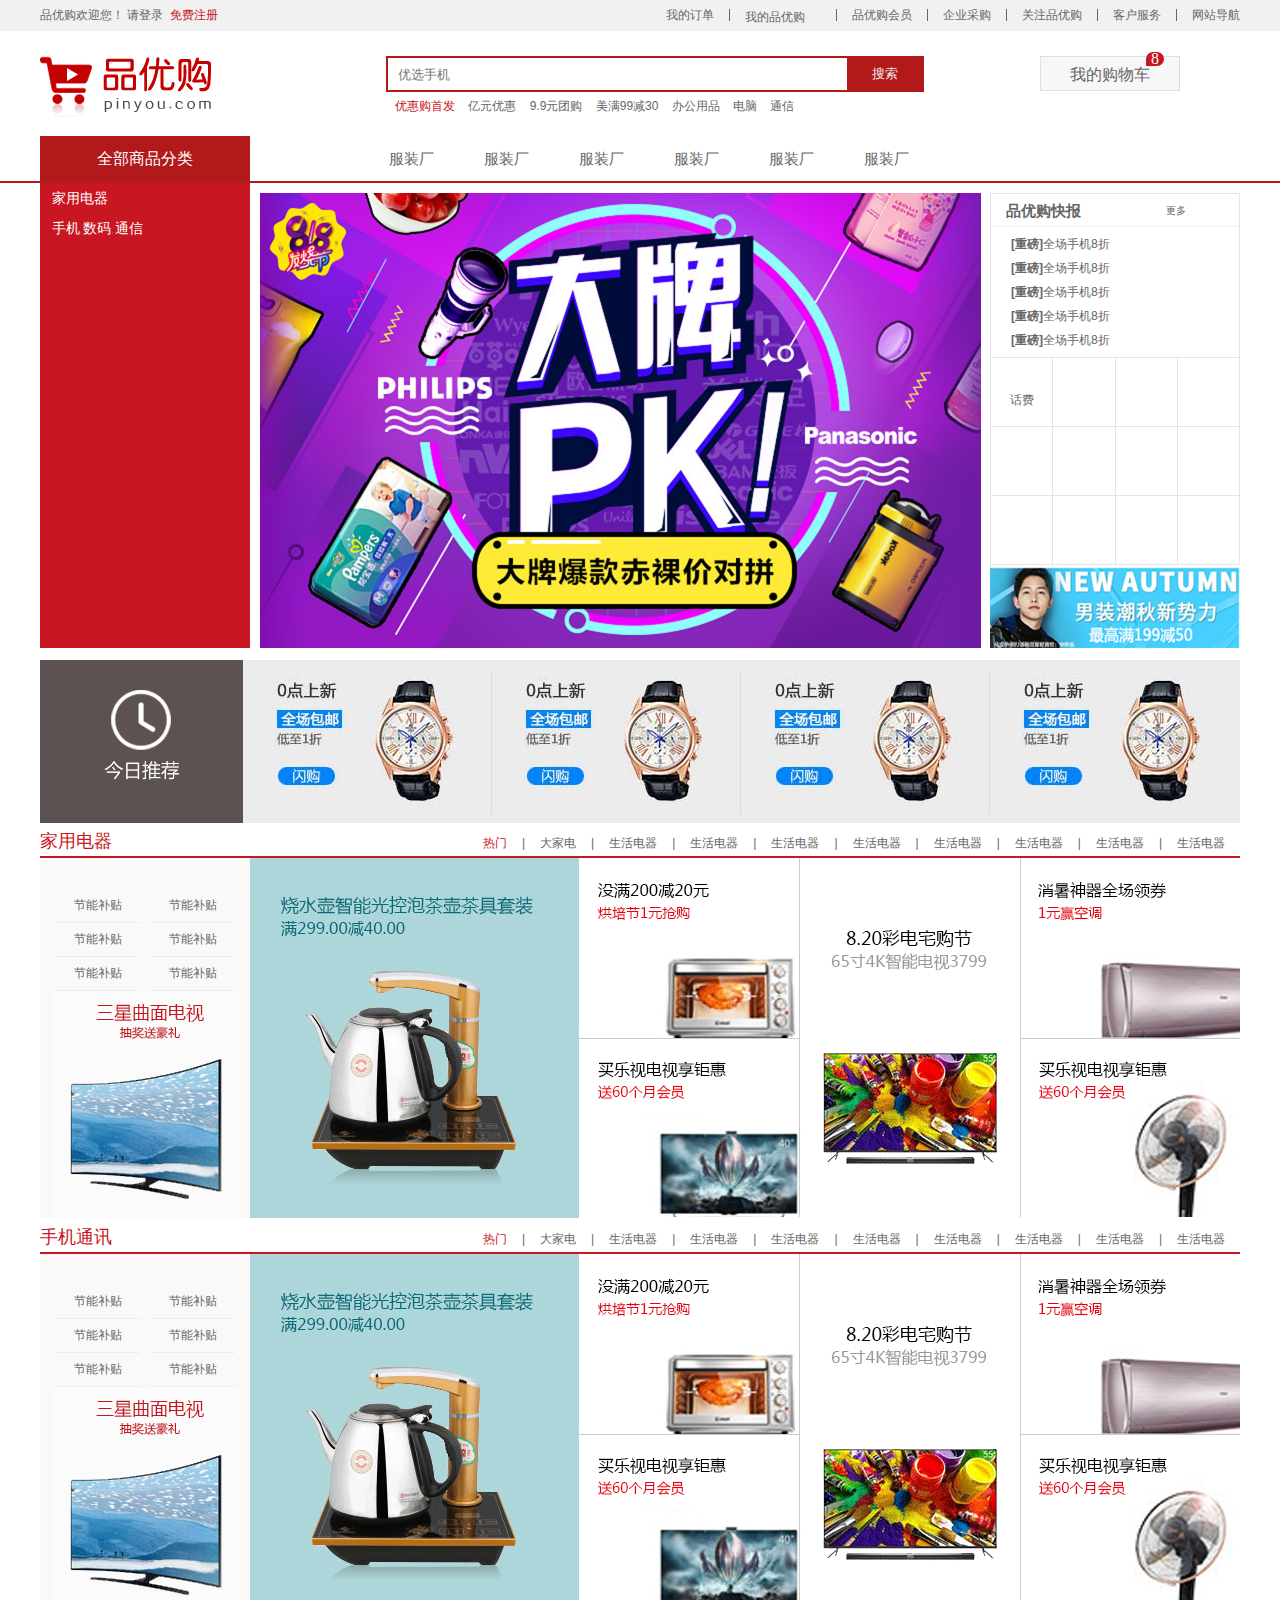
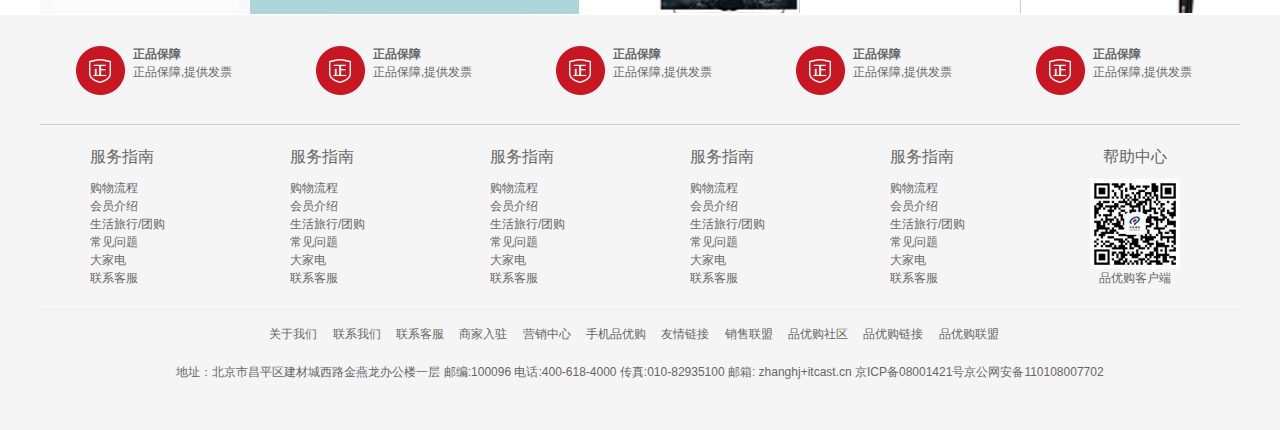
<file: index.html>
<!DOCTYPE html>
<html lang="en">

<head>
    <meta charset="UTF-8">
    <meta http-equiv="X-UA-Compatible" content="IE=edge">
    <meta name="viewport" content="width=device-width, initial-scale=1.0">
    <title>品优购</title>
    <meta name="description" content="" />
    <link rel="shortcut icon" href="favicon.ico" />
    <link rel="stylesheet" href="css/base.css">
    <link rel="stylesheet" href="css/common.css">
    <link rel="stylesheet" href="css/index.css">
</head>

<body>
    <!-- 快捷导航模块 -->
    <section class="shortcut">
        <div class="w">
            <div class="fl">
                <ul>
                    <li>品优购欢迎您！&nbsp;</li>
                    <li>
                        <a href="#">请登录&nbsp;</a>
                        <a href="register.html" class="style_red">免费注册</a>
                    </li>
                </ul>
            </div>
            <div class="fr">
                <ul>
                    <li>我的订单</li>
                    <li></li>
                    <li>
                        <a href="#">我的品优购</a>
                        <a href="#" class="iconfont icon-xiangxiajiantou"></a>

                    <li></li>
                    <li>品优购会员</li>
                    <li></li>
                    <li>企业采购</li>
                    <li></li>
                    <li>关注品优购</li>
                    <li></li>
                    <li>客户服务</li>
                    <li></li>
                    <li>网站导航</li>
                </ul>
            </div>
        </div>
    </section>
    <!-- 快捷导航模块 -->
    <!-- head头部模块制作 -->

    <header class="header w">
        <div class="logo">
            <h1>
                <a href="index.html" title="品优购商城">品优购商城</a>
            </h1>
        </div>
        <div class="search">
            <input type="search" placeholder="优选手机">
            <button>搜索</button>
        </div>
        <div class="hotwords">

            <a href="" class="style_red ">优惠购首发</a>
            <a href="">亿元优惠</a>
            <a href="">9.9元团购</a>
            <a href="">美满99减30</a>
            <a href="">办公用品</a>
            <a href="">电脑</a>
            <a href="">通信</a>
        </div>
        <div class="shopcar iconfont icon-gouwucheman icon-xiangxiajiantou"> 我的购物车
            <i class="count">8</i>
        </div>
    </header>
    <!-- head头部模块制作 -->
    <!-- nav模块制作 -->
    <nav class="nav">
        <div class="w">
            <div class="dropdown">
                <div class="dt">全部商品分类</div>
                <div class="dd">
                    <ul>
                        <li>
                            <a href="#">家用电器</a> <a href="#" class="iconfont icon-youjiantou"></a>
                        </li>
                        <li><a href="list.html">手机</a>,<a href="#">数码</a>,<a href="#">通信</a> <a href="#"
                                class="iconfont icon-youjiantou"></a>
                        </li>
                    </ul>
                </div>
            </div>
            <div class="navitems">
                <ul>
                    <li><a href="#" class="first">服装厂</a></li>
                    <li><a href="#">服装厂</a></li>
                    <li><a href="#">服装厂</a></li>
                    <li><a href="#">服装厂</a></li>
                    <li><a href="#">服装厂</a></li>
                    <li><a href="#">服装厂</a></li>
                </ul>
            </div>
        </div>
    </nav>
    <!-- nav模块制作 -->
    <!-- 首页专属模块 -->
    <div class="w">
        <div class="main">
            <div class="focus">
                <ul>
                    <li>
                        <img src="upload/focus1.png" alt="">
                    </li>
                </ul>
            </div>
            <div class="newsflash">
                <div class="news">
                    <div class="news-hd">
                        <h5>品优购快报</h5>
                        <a href="#" class="more iconfont icon-youjiantou1">更多</a>
                    </div>
                    <div class="news-bd">
                        <ul>
                            <li><a href=""><strong>[重磅]</strong>全场手机8折</a></li>
                            <li><a href=""><strong>[重磅]</strong>全场手机8折</a></li>
                            <li><a href=""><strong>[重磅]</strong>全场手机8折</a></li>
                            <li><a href=""><strong>[重磅]</strong>全场手机8折</a></li>
                            <li><a href=""><strong>[重磅]</strong>全场手机8折</a></li>
                        </ul>

                    </div>
                </div>
                <div class="lifeservice">
                    <ul>
                        <li>
                            <i></i>
                            <p>话费</p>
                        </li>
                        <li></li>
                        <li></li>
                        <li></li>
                        <li></li>
                        <li></li>
                        <li></li>
                        <li></li>
                        <li></li>
                        <li></li>
                        <li></li>
                        <li></li>
                    </ul>
                </div>
                <div class="bargain">
                    <img src="images/bar.png" alt="">
                </div>
            </div>
        </div>
    </div>
    <!-- 推荐模块 -->
    <div class="w recom">
        <div class="recom_hd">
            <img src="images/recom.png" alt="">
        </div>
        <div class="recom_bd">
            <ul>
                <li>
                    <img src="images/shoubiao.jpg" alt="">
                </li>
                <li>
                    <img src="images/shoubiao.jpg" alt="">
                </li>
                <li>
                    <img src="images/shoubiao.jpg" alt="">
                </li>
                <li>
                    <img src="images/shoubiao.jpg" alt="">
                </li>

            </ul>
        </div>
    </div>
    <!-- 推荐模块 -->

    <!-- 楼层区模块 -->

    <div class="floor">
        <!-- 1楼家用电器楼层 -->
        <div class="w jiadian">
            <div class="box_hd">
                <h3>家用电器</h3>
                <div class="tab_list">
                    <ul>
                        <li><a href="#" class="style_red">热门</a>|</li>
                        <li><a href="#">大家电</a>|</li>
                        <li><a href="#">生活电器</a>|</li>
                        <li><a href="#">生活电器</a>|</li>
                        <li><a href="#">生活电器</a>|</li>
                        <li><a href="#">生活电器</a>|</li>
                        <li><a href="#">生活电器</a>|</li>
                        <li><a href="#">生活电器</a>|</li>
                        <li><a href="#">生活电器</a>|</li>
                        <li><a href="#">生活电器</a></li>
                    </ul>
                </div>
            </div>
            <div class="box_bd">
                <div class="tab_content">
                    <div class="tab_list_item">
                        <div class="col_210">
                            <ul>
                                <li><a href="#">节能补贴</a></li>
                                <li><a href="#">节能补贴</a></li>
                                <li><a href="#">节能补贴</a></li>
                                <li><a href="#">节能补贴</a></li>
                                <li><a href="#">节能补贴</a></li>
                                <li><a href="#">节能补贴</a></li>
                            </ul>
                            <a href="#">
                                <img src="images/floor-1-1.png" alt="">
                            </a>
                        </div>
                        <div class="col_329">
                            <a href="#">
                                <img src="images/floor-1-b01.png" alt="">
                            </a>
                        </div>
                        <div class="col_221">
                            <a href="#" class="bb"><img src="images/floor-1-2.png" alt=""></a>
                            <a href="#"><img src="images/floor-1-3.png" alt=""></a>
                        </div>
                        <div class="col_221">
                            <a href="#"><img src="images/floor-1-4.png" alt=""></a>
                        </div>
                        <div class="col_219">
                            <a href="#" class="bb"><img src="images/floor-1-5.png" alt=""></a>
                            <a href="#"><img src="images/floor-1-6.png" alt=""></a>
                        </div>
                    </div>
                </div>
            </div>




        </div>
        <!-- 1楼家用电器楼层 -->
    </div>
    <div class="floor">
        <!-- 2楼手机通讯楼层 -->
        <div class="w jiadian">
            <div class="box_hd">
                <h3>手机通讯</h3>
                <div class="tab_list">
                    <ul>
                        <li><a href="#" class="style_red">热门</a>|</li>
                        <li><a href="#">大家电</a>|</li>
                        <li><a href="#">生活电器</a>|</li>
                        <li><a href="#">生活电器</a>|</li>
                        <li><a href="#">生活电器</a>|</li>
                        <li><a href="#">生活电器</a>|</li>
                        <li><a href="#">生活电器</a>|</li>
                        <li><a href="#">生活电器</a>|</li>
                        <li><a href="#">生活电器</a>|</li>
                        <li><a href="#">生活电器</a></li>
                    </ul>
                </div>
            </div>
            <div class="box_bd">
                <div class="tab_content">
                    <div class="tab_list_item">
                        <div class="col_210">
                            <ul>
                                <li><a href="#">节能补贴</a></li>
                                <li><a href="#">节能补贴</a></li>
                                <li><a href="#">节能补贴</a></li>
                                <li><a href="#">节能补贴</a></li>
                                <li><a href="#">节能补贴</a></li>
                                <li><a href="#">节能补贴</a></li>
                            </ul>
                            <a href="#">
                                <img src="images/floor-1-1.png" alt="">
                            </a>
                        </div>
                        <div class="col_329">
                            <a href="#">
                                <img src="images/floor-1-b01.png" alt="">
                            </a>
                        </div>
                        <div class="col_221">
                            <a href="#" class="bb"><img src="images/floor-1-2.png" alt=""></a>
                            <a href="#"><img src="images/floor-1-3.png" alt=""></a>
                        </div>
                        <div class="col_221">
                            <a href="#"><img src="images/floor-1-4.png" alt=""></a>
                        </div>
                        <div class="col_219">
                            <a href="#" class="bb"><img src="images/floor-1-5.png" alt=""></a>
                            <a href="#"><img src="images/floor-1-6.png" alt=""></a>
                        </div>
                    </div>
                </div>
            </div>




        </div>
        <!-- 1楼家用电器楼层 -->
    </div>

    <!-- 楼层区模块 -->
    <!-- 首页专属模块 -->
    <!-- 底部模块制作 -->
    <footer class="footer">
        <div class="w">
            <div class="mod_service">
                <ul>
                    <li>
                        <h5></h5>
                        <div class="service_txt">
                            <h4>正品保障</h4>
                            <p>正品保障,提供发票</p>
                        </div>
                    </li>
                    <li>
                        <h5></h5>
                        <div class="service_txt">
                            <h4>正品保障</h4>
                            <p>正品保障,提供发票</p>
                        </div>
                    </li>
                    <li>
                        <h5></h5>
                        <div class="service_txt">
                            <h4>正品保障</h4>
                            <p>正品保障,提供发票</p>
                        </div>
                    </li>
                    <li>
                        <h5></h5>
                        <div class="service_txt">
                            <h4>正品保障</h4>
                            <p>正品保障,提供发票</p>
                        </div>
                    </li>
                    <li>
                        <h5></h5>
                        <div class="service_txt">
                            <h4>正品保障</h4>
                            <p>正品保障,提供发票</p>
                        </div>
                    </li>

                </ul>

            </div>
            <div class="mod_help">
                <dl>
                    <dt>服务指南</dt>
                    <dd><a href="#">购物流程</a></dd>
                    <dd><a href="#"> 会员介绍</a></dd>
                    <dd><a href="#"> 生活旅行/团购</a></dd>
                    <dd><a href="#"> 常见问题</a></dd>
                    <dd><a href="#"> 大家电</a></dd>
                    <dd><a href="#"> 联系客服</a></dd>
                </dl>
                <dl>
                    <dt>服务指南</dt>
                    <dd><a href="#">购物流程</a></dd>
                    <dd><a href="#"> 会员介绍</a></dd>
                    <dd><a href="#"> 生活旅行/团购</a></dd>
                    <dd><a href="#"> 常见问题</a></dd>
                    <dd><a href="#"> 大家电</a></dd>
                    <dd><a href="#"> 联系客服</a></dd>
                </dl>
                <dl>
                    <dt>服务指南</dt>
                    <dd><a href="#">购物流程</a></dd>
                    <dd><a href="#"> 会员介绍</a></dd>
                    <dd><a href="#"> 生活旅行/团购</a></dd>
                    <dd><a href="#"> 常见问题</a></dd>
                    <dd><a href="#"> 大家电</a></dd>
                    <dd><a href="#"> 联系客服</a></dd>
                </dl>
                <dl>
                    <dt>服务指南</dt>
                    <dd><a href="#">购物流程</a></dd>
                    <dd><a href="#"> 会员介绍</a></dd>
                    <dd><a href="#"> 生活旅行/团购</a></dd>
                    <dd><a href="#"> 常见问题</a></dd>
                    <dd><a href="#"> 大家电</a></dd>
                    <dd><a href="#"> 联系客服</a></dd>
                </dl>
                <dl>
                    <dt>服务指南</dt>
                    <dd><a href="#">购物流程</a></dd>
                    <dd><a href="#"> 会员介绍</a></dd>
                    <dd><a href="#"> 生活旅行/团购</a></dd>
                    <dd><a href="#"> 常见问题</a></dd>
                    <dd><a href="#"> 大家电</a></dd>
                    <dd><a href="#"> 联系客服</a></dd>
                </dl>
                <dl>
                    <dt>帮助中心</dt>
                    <dd><img src="images/wx_cz.jpg" alt="">品优购客户端</dd>

                </dl>
            </div>
            <div class="mod_copyright">
                <div class="links">
                    <p>
                        <a href="#">关于我们</a> <span></span>
                        <a href="#">联系我们</a> <span></span>
                        <a href="#">联系客服</a><span></span>
                        <a href="#">商家入驻</a><span></span>
                        <a href="#">营销中心</a><span></span>
                        <a href="#">手机品优购</a><span></span>
                        <a href="#">友情链接</a><span></span>
                        <a href="#">销售联盟</a><span></span>
                        <a href="#">品优购社区</a><span></span>
                        <a href="#">品优购链接</a><span></span>
                        <a href="#">品优购联盟</a><span></span>
                    </p>
                </div>
                <div class="copyright">地址：北京市昌平区建材城西路金燕龙办公楼一层 邮编:100096 电话:400-618-4000 传真:010-82935100 邮箱:
                    zhanghj+itcast.cn
                    京ICP备08001421号京公网安备110108007702</div>


            </div>
        </div>
    </footer>
    <!-- 底部模块制作 -->
</body>

</html>
</file>
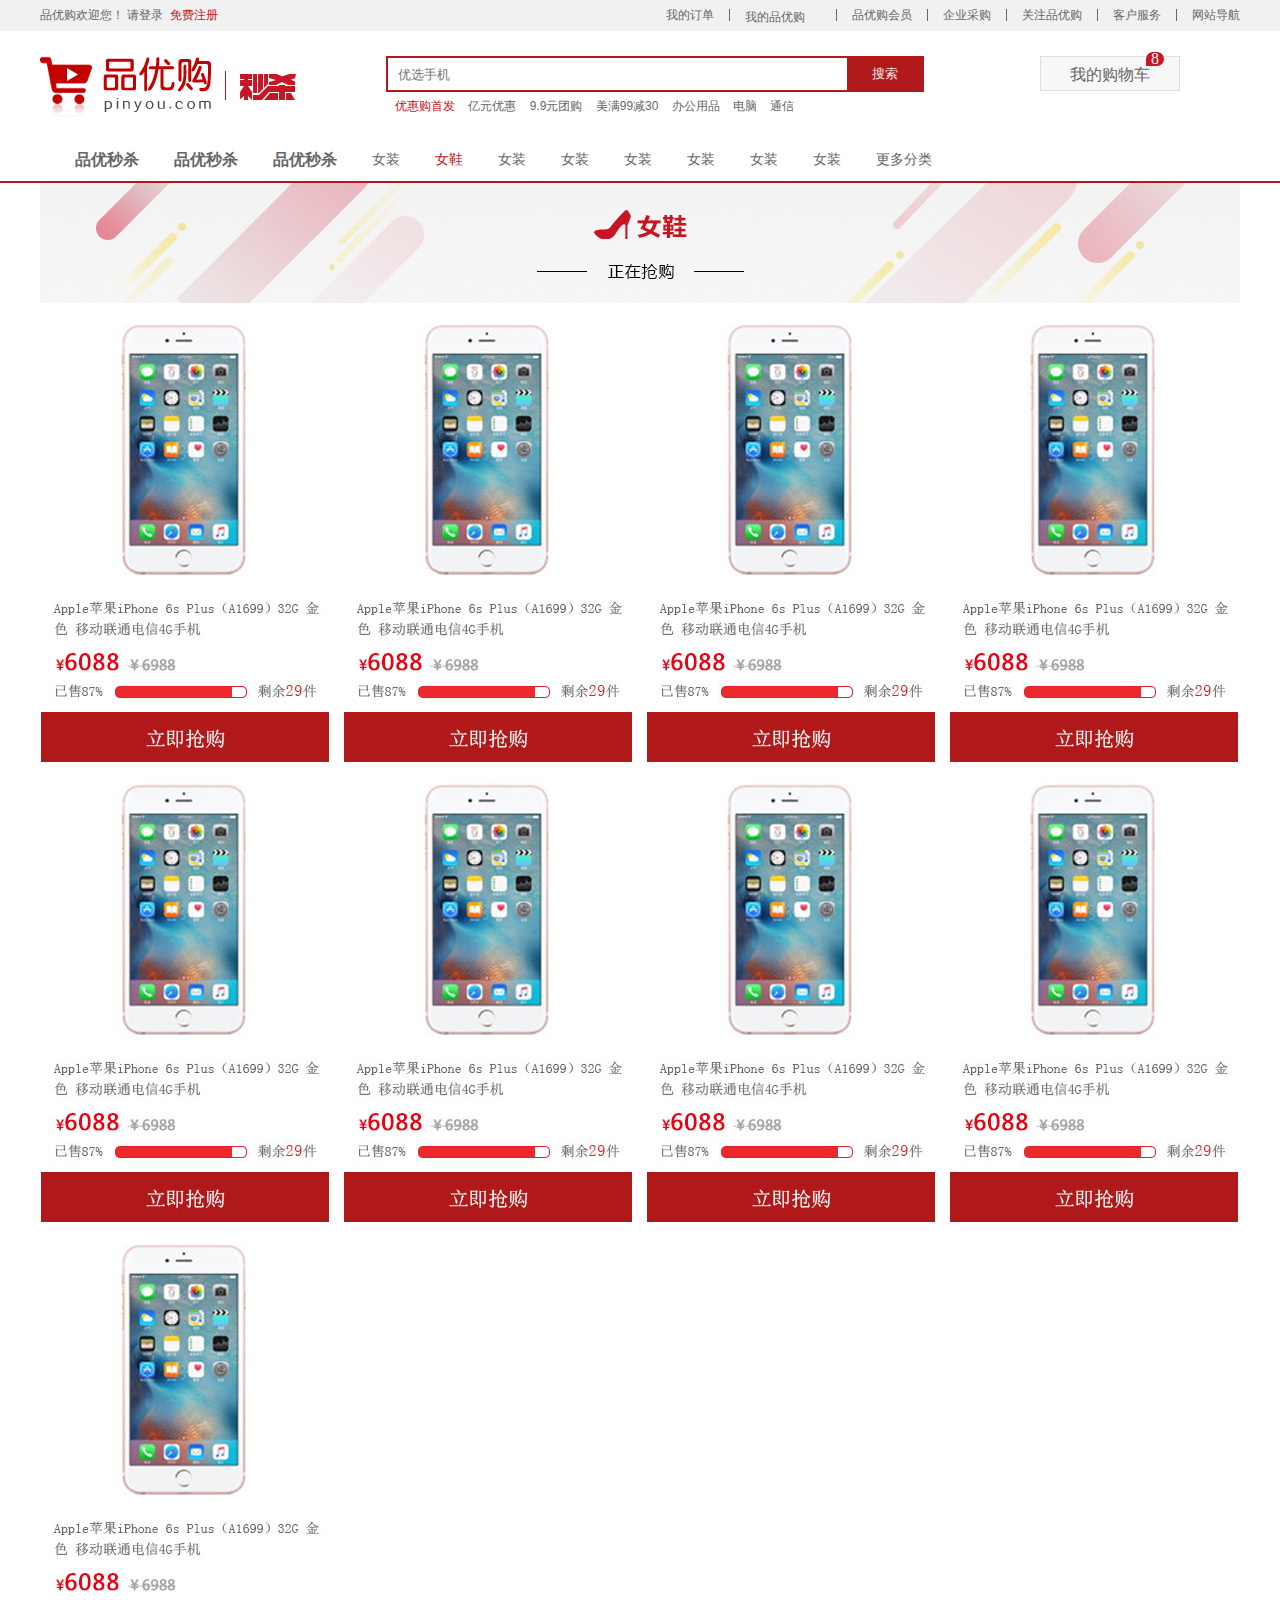
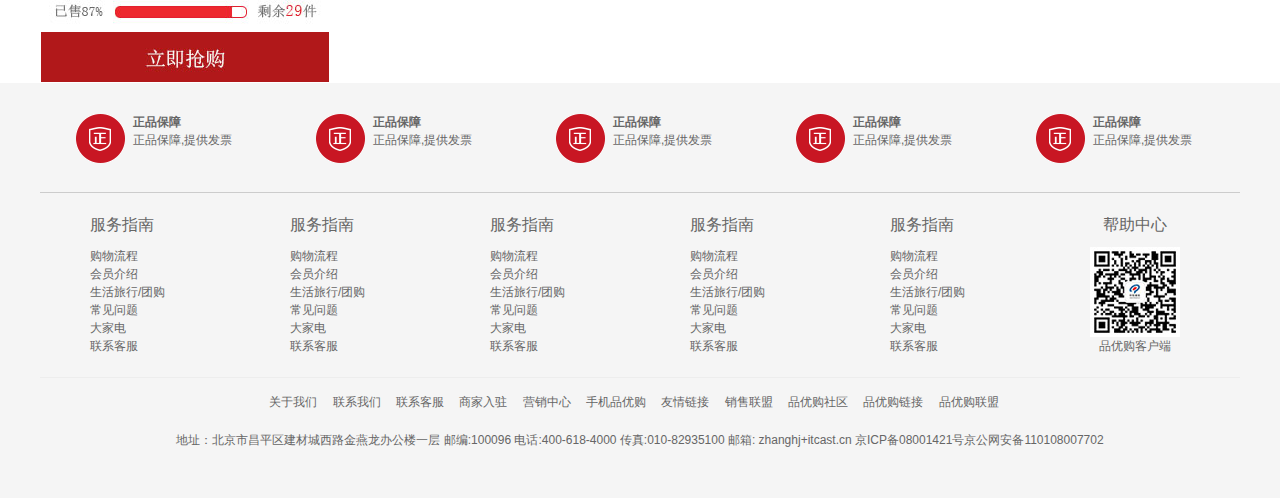
<file: list.html>
<!DOCTYPE html>
<html lang="en">

<head>
    <meta charset="UTF-8">
    <meta http-equiv="X-UA-Compatible" content="IE=edge">
    <meta name="viewport" content="width=device-width, initial-scale=1.0">
    <title>Document</title>
    <link rel="shortcut icon" href="favicon.ico" />
    <link rel="stylesheet" href="css/base.css">
    <link rel="stylesheet" href="css/common.css">
    <link rel="stylesheet" href="css/list.css">
</head>

<body>
    <section class="shortcut">
        <div class="w">
            <div class="fl">
                <ul>
                    <li>品优购欢迎您！&nbsp;</li>
                    <li>
                        <a href="#">请登录&nbsp;</a>
                        <a href="#" class="style_red">免费注册</a>
                    </li>
                </ul>
            </div>
            <div class="fr">
                <ul>
                    <li>我的订单</li>
                    <li></li>
                    <li>
                        <a href="#">我的品优购</a>
                        <a href="#" class="iconfont icon-xiangxiajiantou"></a>

                    <li></li>
                    <li>品优购会员</li>
                    <li></li>
                    <li>企业采购</li>
                    <li></li>
                    <li>关注品优购</li>
                    <li></li>
                    <li>客户服务</li>
                    <li></li>
                    <li>网站导航</li>
                </ul>
            </div>
        </div>
    </section>
    <!-- 快捷导航模块 -->
    <!-- head头部模块制作 -->

    <header class="header w">
        <div class="logo">
            <h1>
                <a href="index.html" title="品优购商城">品优购商城</a>
            </h1>
        </div>
        <div class="sk">
            <img src="images/sk.png" alt="">
        </div>
        <div class="search">
            <input type="search" placeholder="优选手机">
            <button>搜索</button>
        </div>
        <div class="hotwords">

            <a href="" class="style_red ">优惠购首发</a>
            <a href="">亿元优惠</a>
            <a href="">9.9元团购</a>
            <a href="">美满99减30</a>
            <a href="">办公用品</a>
            <a href="">电脑</a>
            <a href="">通信</a>
        </div>
        <div class="shopcar iconfont icon-gouwucheman icon-xiangxiajiantou"> 我的购物车
            <i class="count">8</i>
        </div>
    </header>
    <!-- head头部模块制作 -->
    <!-- nav模块制作 -->
    <nav class="nav">
        <div class="w">
            <div class="list_nav_left">
                <ul>
                    <li><a href="#">品优秒杀</a></li>
                    <li><a href="#">品优秒杀</a></li>
                    <li><a href="#">品优秒杀</a></li>
                </ul>
            </div>
            <div class="list_nav_right">
                <ul>
                    <li><a href="#">女装</a></li>
                    <li><a href="#" class="style_red">女鞋</a></li>
                    <li><a href="#">女装</a></li>
                    <li><a href="#">女装</a></li>
                    <li><a href="#">女装</a></li>
                    <li><a href="#">女装</a></li>
                    <li><a href="#">女装</a></li>
                    <li><a href="#">女装</a></li>
                    <li><a href="#" class="iconfont icon-xiangxiajiantou">更多分类</a></li>
                </ul>
            </div>

        </div>
        </div>
    </nav>
    <!-- nav模块制作 -->
    <div class="w sk_container">
        <div class="sk_hd">
            <img src="images/bg_03.png" alt="">
        </div>
        <div class="sk_bd">
            <ul class="clearfix">
                <li><img src="images/list.jpg" alt=""></li>
                <li><img src="images/list.jpg" alt=""></li>
                <li><img src="images/list.jpg" alt=""></li>
                <li><img src="images/list.jpg" alt=""></li>
                <li><img src="images/list.jpg" alt=""></li>
                <li><img src="images/list.jpg" alt=""></li>
                <li><img src="images/list.jpg" alt=""></li>
                <li><img src="images/list.jpg" alt=""></li>
                <li><img src="images/list.jpg" alt=""></li>

            </ul>
        </div>
    </div>
    <footer class="footer">
        <div class="w">
            <div class="mod_service">
                <ul>
                    <li>
                        <h5></h5>
                        <div class="service_txt">
                            <h4>正品保障</h4>
                            <p>正品保障,提供发票</p>
                        </div>
                    </li>
                    <li>
                        <h5></h5>
                        <div class="service_txt">
                            <h4>正品保障</h4>
                            <p>正品保障,提供发票</p>
                        </div>
                    </li>
                    <li>
                        <h5></h5>
                        <div class="service_txt">
                            <h4>正品保障</h4>
                            <p>正品保障,提供发票</p>
                        </div>
                    </li>
                    <li>
                        <h5></h5>
                        <div class="service_txt">
                            <h4>正品保障</h4>
                            <p>正品保障,提供发票</p>
                        </div>
                    </li>
                    <li>
                        <h5></h5>
                        <div class="service_txt">
                            <h4>正品保障</h4>
                            <p>正品保障,提供发票</p>
                        </div>
                    </li>

                </ul>

            </div>
            <div class="mod_help">
                <dl>
                    <dt>服务指南</dt>
                    <dd><a href="#">购物流程</a></dd>
                    <dd><a href="#"> 会员介绍</a></dd>
                    <dd><a href="#"> 生活旅行/团购</a></dd>
                    <dd><a href="#"> 常见问题</a></dd>
                    <dd><a href="#"> 大家电</a></dd>
                    <dd><a href="#"> 联系客服</a></dd>
                </dl>
                <dl>
                    <dt>服务指南</dt>
                    <dd><a href="#">购物流程</a></dd>
                    <dd><a href="#"> 会员介绍</a></dd>
                    <dd><a href="#"> 生活旅行/团购</a></dd>
                    <dd><a href="#"> 常见问题</a></dd>
                    <dd><a href="#"> 大家电</a></dd>
                    <dd><a href="#"> 联系客服</a></dd>
                </dl>
                <dl>
                    <dt>服务指南</dt>
                    <dd><a href="#">购物流程</a></dd>
                    <dd><a href="#"> 会员介绍</a></dd>
                    <dd><a href="#"> 生活旅行/团购</a></dd>
                    <dd><a href="#"> 常见问题</a></dd>
                    <dd><a href="#"> 大家电</a></dd>
                    <dd><a href="#"> 联系客服</a></dd>
                </dl>
                <dl>
                    <dt>服务指南</dt>
                    <dd><a href="#">购物流程</a></dd>
                    <dd><a href="#"> 会员介绍</a></dd>
                    <dd><a href="#"> 生活旅行/团购</a></dd>
                    <dd><a href="#"> 常见问题</a></dd>
                    <dd><a href="#"> 大家电</a></dd>
                    <dd><a href="#"> 联系客服</a></dd>
                </dl>
                <dl>
                    <dt>服务指南</dt>
                    <dd><a href="#">购物流程</a></dd>
                    <dd><a href="#"> 会员介绍</a></dd>
                    <dd><a href="#"> 生活旅行/团购</a></dd>
                    <dd><a href="#"> 常见问题</a></dd>
                    <dd><a href="#"> 大家电</a></dd>
                    <dd><a href="#"> 联系客服</a></dd>
                </dl>
                <dl>
                    <dt>帮助中心</dt>
                    <dd><img src="images/wx_cz.jpg" alt="">品优购客户端</dd>

                </dl>
            </div>
            <div class="mod_copyright">
                <div class="links">
                    <p>
                        <a href="#">关于我们</a> <span></span>
                        <a href="#">联系我们</a> <span></span>
                        <a href="#">联系客服</a><span></span>
                        <a href="#">商家入驻</a><span></span>
                        <a href="#">营销中心</a><span></span>
                        <a href="#">手机品优购</a><span></span>
                        <a href="#">友情链接</a><span></span>
                        <a href="#">销售联盟</a><span></span>
                        <a href="#">品优购社区</a><span></span>
                        <a href="#">品优购链接</a><span></span>
                        <a href="#">品优购联盟</a><span></span>
                    </p>
                </div>
                <div class="copyright">地址：北京市昌平区建材城西路金燕龙办公楼一层 邮编:100096 电话:400-618-4000 传真:010-82935100 邮箱:
                    zhanghj+itcast.cn
                    京ICP备08001421号京公网安备110108007702</div>


            </div>
        </div>
    </footer>
</body>

</html>
</file>
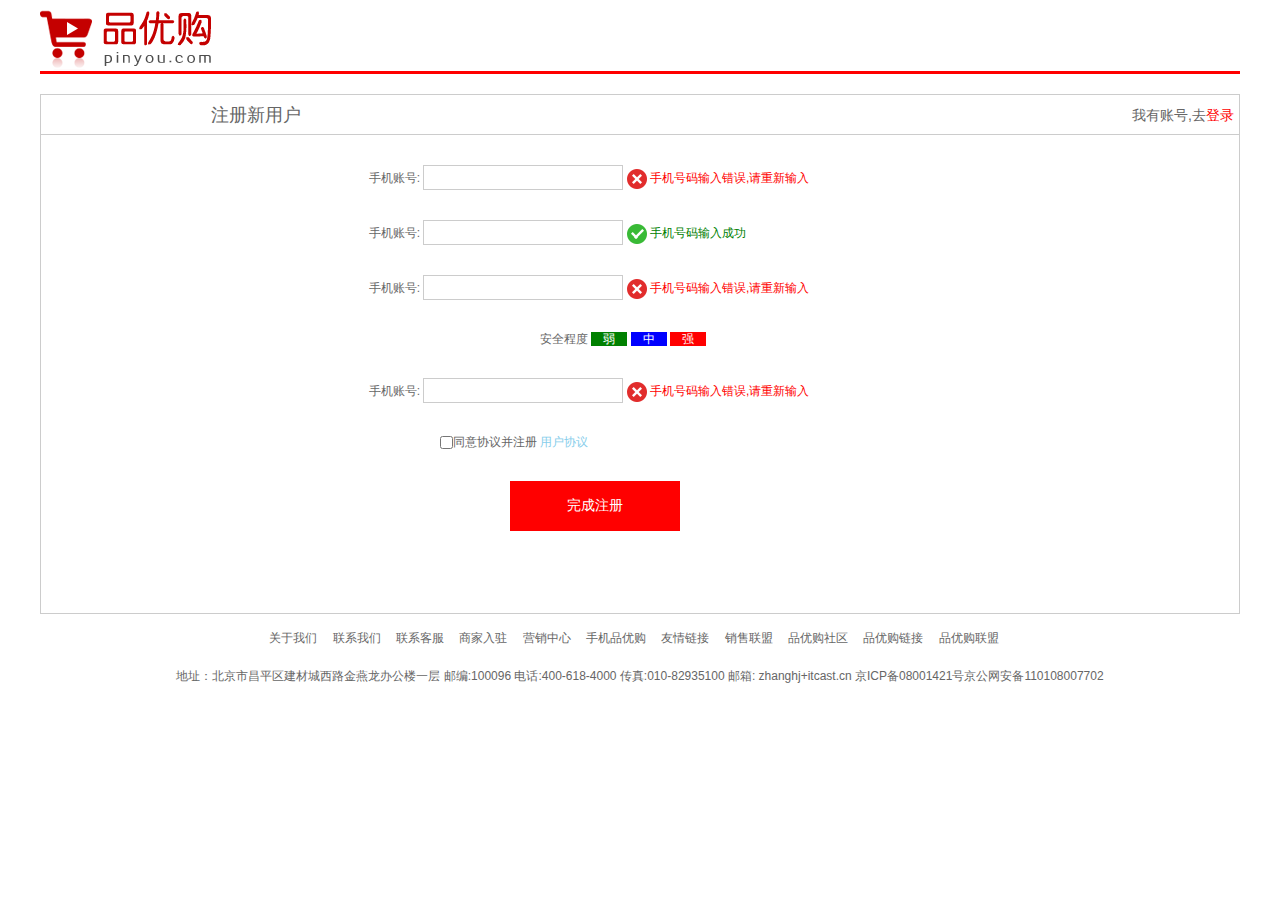
<file: register.html>
<!DOCTYPE html>
<html lang="en">

<head>
    <meta charset="UTF-8">
    <meta http-equiv="X-UA-Compatible" content="IE=edge">
    <meta name="viewport" content="width=device-width, initial-scale=1.0">
    <title>注册页面</title>
    <link rel="stylesheet" href="favicon.ico">
    <link rel="stylesheet" href="css/register.css">
    <link rel="stylesheet" href="css/base.css">
</head>


<body>
    <div class=" w register_head">
        <div class="logo">
            <a href="index.html"><img src="images/logo.png" alt=""></a>
        </div>
    </div>
    <div class=" w register_body">
        <div class="box">
            <div class="box_head">
                <div class="zhuche">注册新用户</div>
                <div class="denglu">我有账号,去<a href="#" class="style_red">登录</a></div>
            </div>
            <div class="box_body">
                <form action="">
                    <ul>
                        <li>
                            <label for="">手机账号:</label>
                            <input type="text" class="inp">
                            <span class="style_red"> <i class="error_icon"></i> 手机号码输入错误,请重新输入</span>
                        </li>
                        <li>
                            <label for="">手机账号:</label>
                            <input type="text" class="inp">
                            <span class="style_green"> <i class="success_icon"></i> 手机号码输入成功</span>
                        </li>
                        <li>
                            <label for="">手机账号:</label>
                            <input type="text" class="inp">
                            <span class="style_red"> <i class="error_icon"></i> 手机号码输入错误,请重新输入</span>
                        </li>
                        <li class="safe">
                            安全程度 <em class="ruo">弱</em> <em class="zhong">中</em> <em class="qiang">强</em>
                        </li>
                        <li>
                            <label for="">手机账号:</label>
                            <input type="text" class="inp">
                            <span class="style_red"> <i class="error_icon"></i> 手机号码输入错误,请重新输入</span>
                        </li>
                        <li class="agree">
                            <input type="checkbox" name="" id="">同意协议并注册 <a href="#" class="style_skyblue">用户协议</a>
                        </li>
                        <li class="zhuche">
                            <input type="submit" value="完成注册" class="btn">
                        </li>
                    </ul>
                </form>
            </div>
        </div>

    </div>
    <div class="register_footer">
        <div class="mod_copyright">
            <div class="links">
                <p>
                    <a href="#">关于我们</a> <span></span>
                    <a href="#">联系我们</a> <span></span>
                    <a href="#">联系客服</a><span></span>
                    <a href="#">商家入驻</a><span></span>
                    <a href="#">营销中心</a><span></span>
                    <a href="#">手机品优购</a><span></span>
                    <a href="#">友情链接</a><span></span>
                    <a href="#">销售联盟</a><span></span>
                    <a href="#">品优购社区</a><span></span>
                    <a href="#">品优购链接</a><span></span>
                    <a href="#">品优购联盟</a><span></span>
                </p>
            </div>
            <div class="copyright">地址：北京市昌平区建材城西路金燕龙办公楼一层 邮编:100096 电话:400-618-4000 传真:010-82935100 邮箱:
                zhanghj+itcast.cn
                京ICP备08001421号京公网安备110108007702</div>


        </div>
    </div>


</body>

</html>
</file>
<file: css/base.css>
/* 把我们所有标签的内外边距清零 */
* {
    margin: 0;
    padding: 0;
    /* css3盒子模型 */
    box-sizing: border-box;
}
/* em 和 i 斜体的文字不倾斜 */
em,
i {
    font-style: normal
}
/* 去掉li 的小圆点 */
li {
    list-style: none
}

img {
    /* border 0 照顾低版本浏览器 如果 图片外面包含了链接会有边框的问题 */
    border: 0;
    /* 取消图片底侧有空白缝隙的问题 */
    vertical-align: middle
}

button {
    /* 当我们鼠标经过button 按钮的时候，鼠标变成小手 */
    cursor: pointer
}

a {
    color: #666;
    text-decoration: none
}

a:hover {
    color: #c81623
}

button,
input {
    /* "\5B8B\4F53" 就是宋体的意思 这样浏览器兼容性比较好 */
    font-family: Microsoft YaHei, Heiti SC, tahoma, arial, Hiragino Sans GB, "\5B8B\4F53", sans-serif;
    /* 默认有灰色边框我们需要手动去掉 */
    border: 0; 
    outline: none;
}

body {
    /* CSS3 抗锯齿形 让文字显示的更加清晰 */
    -webkit-font-smoothing: antialiased;
    background-color: #fff;
    font: 12px/1.5 Microsoft YaHei, Heiti SC, tahoma, arial, Hiragino Sans GB, "\5B8B\4F53", sans-serif;
    color: #666
}

.hide,
.none {
    display: none
}
/* 清除浮动 */
.clearfix:after {
    visibility: hidden;
    clear: both;
    display: block;
    content: ".";
    height: 0
}

.clearfix {
    *zoom: 1
}
</file>
<file: css/common.css>
.w {
    width: 1200px;
    margin: 0 auto;

}

@font-face {
    font-family: "iconfont";
    /* Project id 4071556 */
    src: url('//at.alicdn.com/t/c/font_4071556_wajxj3ia0q.woff2?t=1684313314622') format('woff2'),
        url('//at.alicdn.com/t/c/font_4071556_wajxj3ia0q.woff?t=1684313314622') format('woff'),
        url('//at.alicdn.com/t/c/font_4071556_wajxj3ia0q.ttf?t=1684313314622') format('truetype');
}

.iconfont {
    font-family: "iconfont" !important;
    font-size: 16px;
    font-style: normal;
    -webkit-font-smoothing: antialiased;
    -moz-osx-font-smoothing: grayscale;
}

.icon-youjiantou:after {
    content: "\e686";
    float: right;
    padding-right: 20px;
}

.icon-youjiantou1:after {
    content: "\e686";
    float: right;
    padding-right: 30px;
}

.icon-gouwucheman:before {
    content: "\e600";
}

.icon-xiangxiajiantou:after {
    content: "\e65e";
}

.shortcut {
    height: 31px;
    background-color: #f1f1f1;
    line-height: 31px;

}

.fl {
    float: left;
}

.fr {
    float: right;
}

.style_red {
    color: #c81623;
}

.shortcut ul li {
    float: left;
}

.shortcut .fr ul li:nth-child(even) {
    width: 1px;
    height: 12px;
    background-color: #666666;
    margin: 9px 15px 0;
}

.header {
    position: relative;
    height: 105px;

}

.logo {
    position: absolute;
    top: 25px;
    width: 171px;
    height: 61px;

}

.logo a {
    display: block;
    width: 171px;
    height: 61px;
    background: url(../images/logo.png) no-repeat;
    font-size: 0;
}

.search {
    position: absolute;
    left: 346px;
    top: 25px;
    width: 538px;
    height: 36px;
    border: 2px solid #b1191a;
}

.search input {
    height: 100%;
    width: 455px;
    padding-left: 10px;
}

.search button {
    float: right;
    height: 100%;
    width: 75px;
    background-color: #b1191a;
    color: #f6eaea;
}

.hotwords {
    position: absolute;
    top: 66px;
    left: 350px;

}

.hotwords a {
    margin: 0 5px;
}

.shopcar {
    position: absolute;
    top: 25px;
    right: 60px;
    width: 140px;
    height: 35px;
    line-height: 35px;
    text-align: center;
    font-size: auto;
    border: 1px solid #dfdfdf;
    background-color: #f7f7f7;


}

.count {
    position: absolute;
    top: -5px;
    left: 105px;
    line-height: 14px;
    height: 14px;
    color: #fff;
    padding: 0 5px;
    background-color: #c81623;
    border-radius: 7px 7px 7px 0;
}

.nav {
    height: 47px;
    border-bottom: 2px solid #b1191a;
}

.nav .dropdown {

    float: left;
    width: 210px;
    height: 45px;
    background-color: #b1191a;
}

.nav .navitems {
    float: left;
}

.dropdown .dt {
    width: 100%;
    height: 100%;
    color: #fff;
    text-align: center;
    line-height: 45px;
    font-size: 16px;
}

.dropdown .dd {
    /* display: NONE; */
    width: 210px;
    height: 465px;
    background-color: #c81623;
    margin-top: 2px;
}

.dropdown .dd ul li {
    height: 30px;
    line-height: 30px;
    margin-left: 2px;
    padding-left: 10px;
}

.dropdown .dd ul li a {
    font-size: 14px;
    color: #fff;
}

.dropdown .dd ul li:hover {
    background-color: #fff;

}

.dropdown .dd ul li:hover a {
    color: #c81623;
}

.navitems li {
    float: left;
}

.navitems li a {
    display: block;
    height: 45px;
    line-height: 45px;
    font-size: 15px;
    padding: 0 25px;
}

.navitems li .first {
    padding-left: 139px;
}


.footer {
    height: 415px;
    background-color: #F5F5F5;
    padding-top: 30px;
}

.mod_service {
    height: 80px;
    border-bottom: 1px solid #ccc;
}

.mod_service ul li {
    height: 50px;
    width: 240px;
    float: left;

    padding-left: 35px;
}

.mod_service ul li h5 {
    float: left;
    width: 50px;
    height: 50px;
    background: url(../images/icons.png) no-repeat -252px -2px;
    margin-right: 8px;
}

.service h4 {
    font-size: 14px;
    font-weight: 700;
}

.service p {
    font-size: 12px;
}

.mod_help {
    height: 185px;
    padding-top: 20px;
    padding-left: 50px;
    border-bottom: 1px solid #ededed;

}

.mod_help dl {
    float: left;
    width: 200px;

}

.mod_help dl:last-child {
    width: 90px;
    text-align: center;
}

.mod_help dl dt {
    font-size: 16px;
    margin-bottom: 10px;
}

.mod_copyright {
    margin-top: 15px;
    text-align: center;
}

.mod_copyright p {
    text-align: center;
    margin-bottom: 20px;
}

.mod_copyright p span {
    margin: 0 6px;
}
</file>
<file: css/index.css>
.main {
     width: 980px;
     height: 455px;
     margin-left: 220px;
     margin-top: 10px;

 }

 .focus {
     float: left;
     width: 721px;
     height: 455px;
     background-color: purple;
 }

 .newsflash {
     float: right;
     width: 250px;
     height: 455px;


 }

 .focus img {
     width: 100%;
     height: 100%;
 }

 .news {
     height: 165px;

 }

 .lifeservice {
     height: 209px;

 }

 .bargain {
     height: 81px;

 }

 .newsflash img {
     width: 100%;
     height: 100%;
 }

 .news-hd {
     height: 33px;
     line-height: 33px;
     border-bottom: 1px dotted #e4e4e4;
     padding: 0 15px;
 }



 .news-hd h5 {
     float: left;
     font-size: 15px;

 }

 .news-hd .more {
     float: right;
     font-size: 10px;
 }

 .news-bd ul li {
     height: 24px;
     line-height: 24px;
     margin-left: 20px;
 }

 .news-bd {
     padding-top: 5px;
 }

 .lifeservice {
     height: 209px;
     border-left: 1px solid #e4e4e4;

 }

 .news {
     border: 1px solid #e4e4e4;
 }

 .lifeservice ul li {
     float: left;
     width: 25%;
     height: 69px;
     border-right: 1px solid #e4e4e4;
     border-bottom: 1px solid #e4e4e4;
     text-align: center;
 }

 .lifeservice ul li i {
     display: inline-block;
     width: 24px;
     height: 28px;
 }

 .recom {
     height: 163px;
     margin-top: 12px;
     background-color: #ebebeb;
 }

 .recom_hd {
     float: left;
     height: 163px;
     width: 203px;
     background-color: #5c5251;
     text-align: center;
     padding-top: 30px;

 }

 .recom_hd img {
     width: 75px;
     height: 90px;
 }

 .recom_bd {
     float: left;

 }


 .recom_bd ul li {
     float: left;
     position: relative;
 }

 .recom_bd ul li:nth-child(-n+3)::after {
     content: '';
     width: 1px;
     height: 145px;
     background-color: #ddd;
     position: absolute;
     right: 0;
     top: 10px;
 }

 .box_hd {
     height: 30px;
     border-bottom: 2px solid #c81623;
     margin-top: 5px;

 }

 .box_hd h3 {
     float: left;
     font-size: 18px;
     color: #c81623;
     font-weight: normal;
 }

 .tab_list {
     float: right;
     line-height: 30px;
 }

 .tab_list ul li {
     float: left;
 }

 .tab_list ul li a {
     margin: 0 15px;
 }

 .box_bd {
     height: 361px;

     /* background-color: pink; */
 }

 .tab_list_item>div {
     float: left;
 }

 .col_210 {
     width: 210px;
     background-color: #f9f9f9;
     text-align: center;
 }

 .col_210 ul {
     padding-left: 15px;
     padding-top: 31px;

 }



 .col_210 ul li {
     float: left;
     width: 85px;
     height: 34px;
     text-align: center;
     line-height: 33px;
     border-bottom: 1px solid #ededed;
     margin-right: 10px;
 }

 .col_329 {
     width: 329px;
 }

 .col_221 {
     width: 221px;
     border-right: 1px solid #ccc;
 }

 .col_219 {
     width: 219px;
 }

 .bb {
     display: block;
     border-bottom: 1px solid #ccc;
 }
</file>
<file: css/list.css>
.sk {
    position: absolute;
    left: 185px;
    top: 40px;
    border-left: 1px solid #b3181c;
    padding: 3px 0 0 14px;
}

.list_nav_left ul li {
    float: left;
}

.list_nav_left ul li a {
    display: block;
    height: 47px;
    line-height: 47px;
    padding-left: 35px;
    font-size: 16px;
    font-weight: 700;

}

.list_nav_right ul li {
    float: left;
}

.list_nav_right ul li a {
    display: block;
    height: 47px;
    line-height: 47px;
    padding-left: 35px;
    font-size: 14px;

}

.sk_bd ul li {
    overflow: hidden;
    float: left;
    width: 290px;
    height: 460px;
    border: 1px solid transparent;
    margin-right: 13px;
}

.sk_bd ul li:hover {
    border: 1px solid #b3181c;
}

.sk_bd ul li:nth-child(4n) {
    margin-right: 0;
}
</file>
<file: css/register.css>
.w {
    width: 1200px;
    margin: 0 auto;

}

.register_head {
    border-bottom: 3px solid red;
}

.logo {
    padding-top: 10px;
}

.box {
    height: 520px;
    border: 1px solid #ccc;
    margin-top: 20px;
}

.box .box_head {
    height: 40px;
    border-bottom: 1px solid #ccc;
    line-height: 40px;

}

.zhuche {
    float: left;
    font-size: 18px;
    padding-left: 5px;
}

.denglu {
    float: right;
    font-size: 14px;
    padding-right: 5px;
}

.style_red {
    color: red;
}

.style_green {
    color: green;
}


.box_body {
    width: 600px;
    margin: 30px auto 0;


}

.box_body ul li {
    margin-bottom: 30px;
}


.box_body ul li label {
    width: 80px;
    display: inline-block;
    text-align: right;

}

.box_body ul li .inp {
    width: 200px;
    height: 25px;
    border: 1px solid #ccc;
}

.error_icon {
    width: 20px;
    height: 20px;
    display: inline-block;
    vertical-align: middle;
    background: url(../images/error.png) no-repeat;
}

.success_icon {
    width: 20px;
    height: 20px;
    display: inline-block;
    vertical-align: middle;
    background: url(../images/success.png) no-repeat;
}

.safe {
    padding-left: 200px;
}

.safe em {
    padding: 0 12px;
    color: #fff;
}

.ruo {
    background-color: green;
}

.zhong {
    background-color: blue;

}

.qiang {
    background-color: red;

}

.agree {
    padding-left: 100px;
}

.agree input {
    vertical-align: middle;
}

.style_skyblue {
    color: skyblue;
}

.btn {
    height: 50px;
    width: 170px;
    background-color: red;
    font-size: 14px;
    color: #fff;
}

.zhuche {
    padding-left: 170px;
}

.mod_copyright {
    margin-top: 15px;
    text-align: center;
}

.mod_copyright p {
    text-align: center;
    margin-bottom: 20px;
}

.mod_copyright p span {
    margin: 0 6px;
}
</file>
